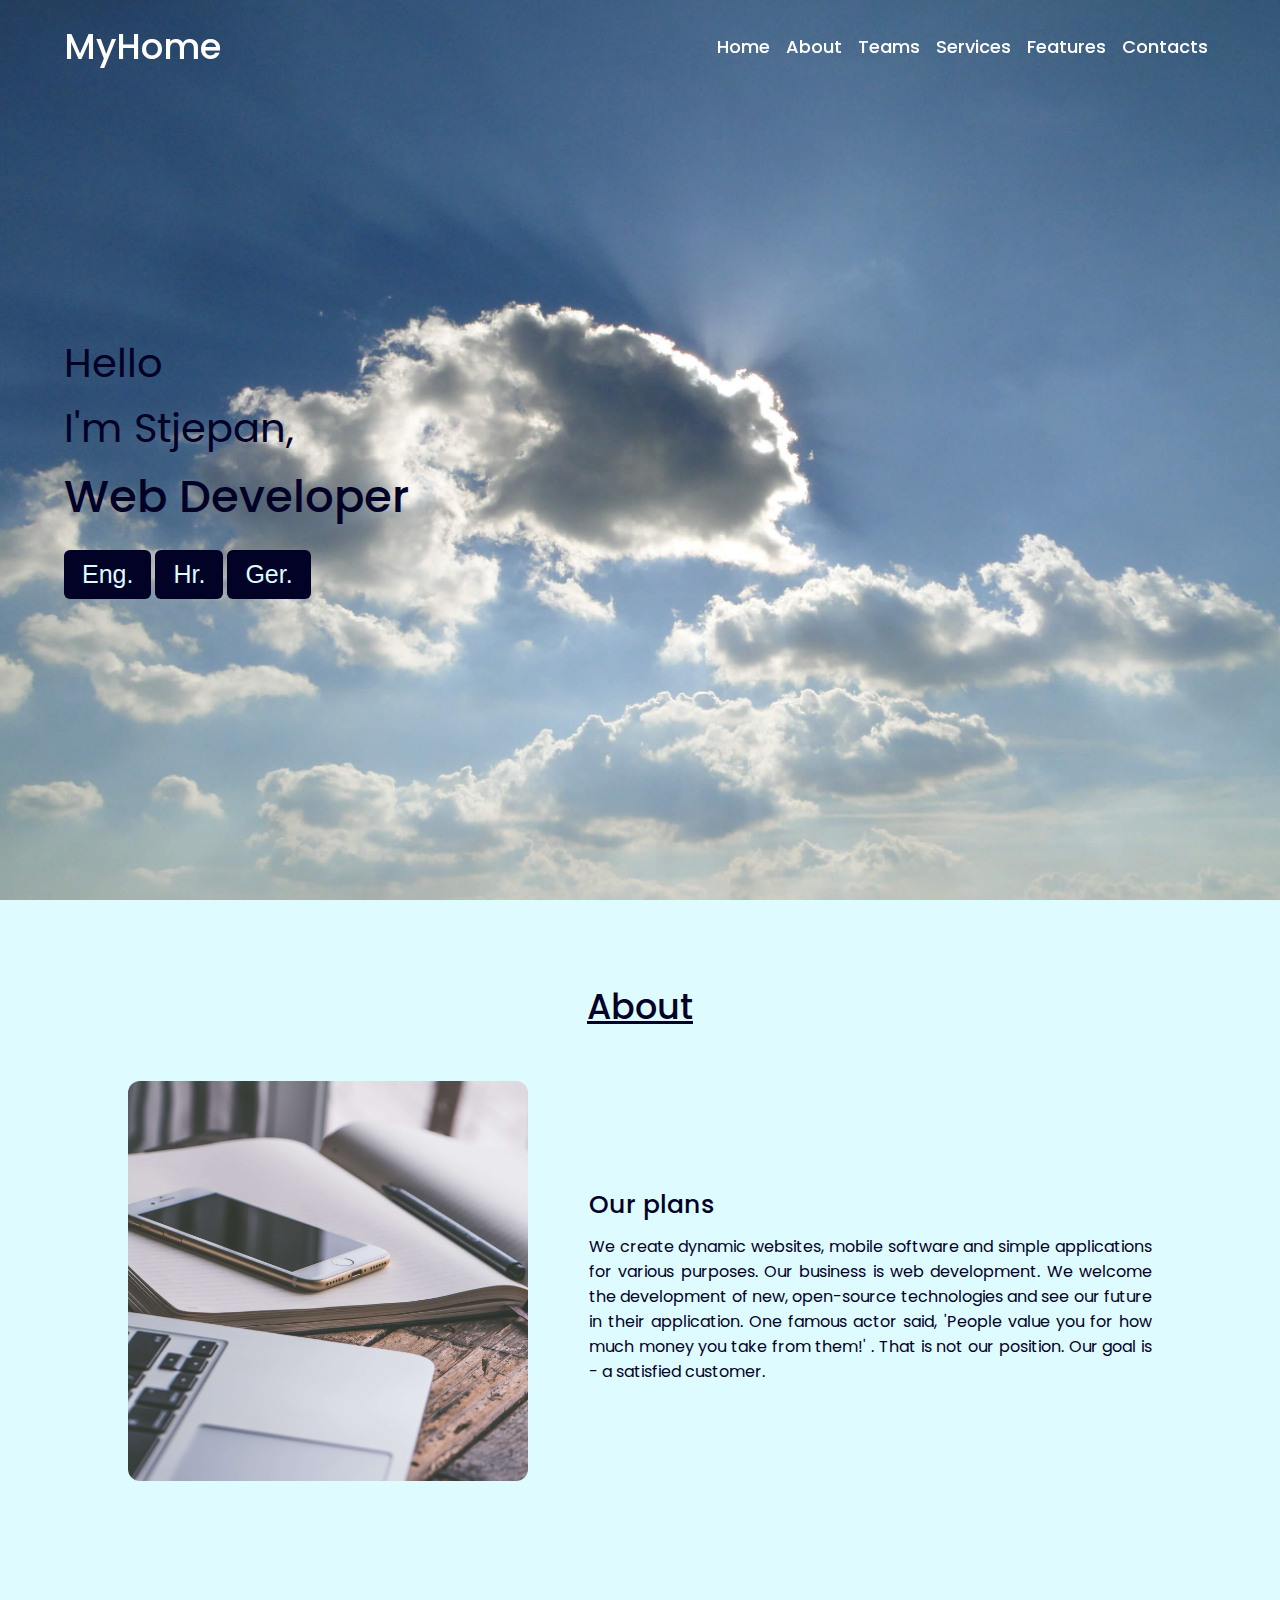
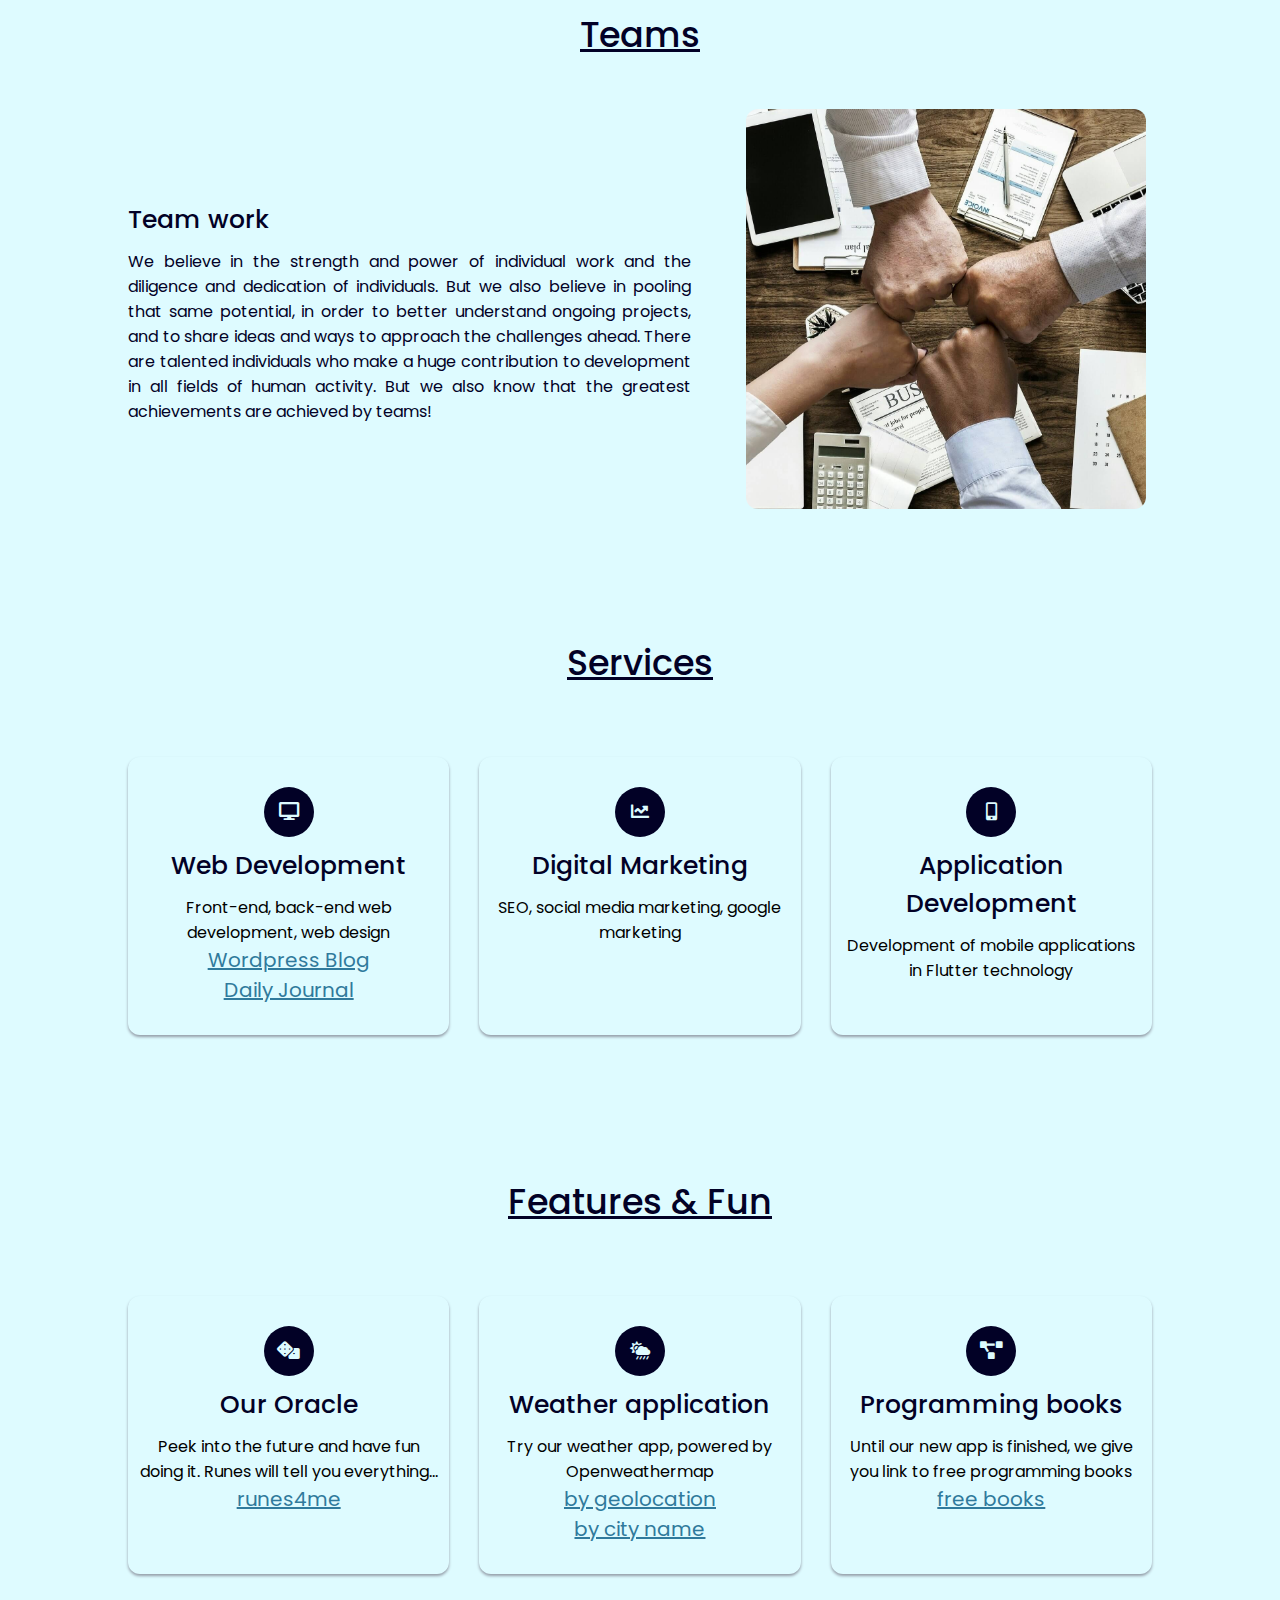
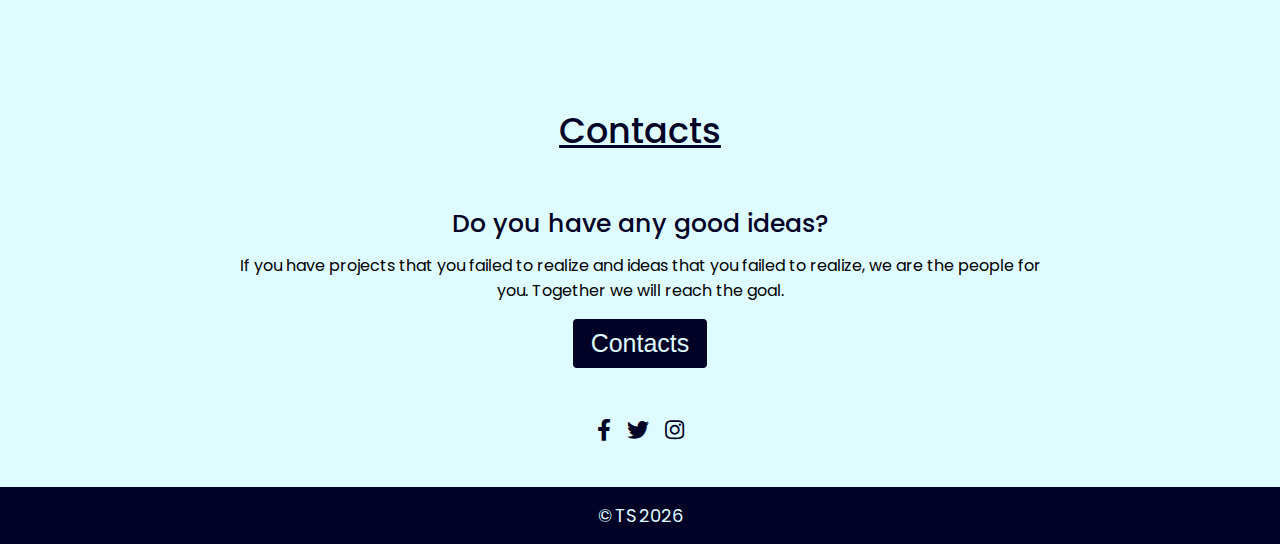
<file: index.html>
<!DOCTYPE html>
<html lang="en" dir="ltr">
  <head>
    <meta charset="UTF-8">
    <title>Portfolio</title>
    <link rel="stylesheet" href="css/styles.css">
    <meta name="viewport" content="width=device-width, initial-scale=1.0">
    <link href="https://fonts.googleapis.com/css2?family=Poppins:wght@400;500;600;700&display=swap" rel="stylesheet">
    <link rel="stylesheet" href="https://cdnjs.cloudflare.com/ajax/libs/font-awesome/5.15.2/css/all.min.css"/>

  </head>
<body>
  <nav>
    <div class="navbar">
      <div class="logo"><a href="#">MyHome</a></div>
      <ul class="menu">
        <li><a href="#home">Home</a></li>
        <li><a href="#about">About</a></li>
        <li><a href="#about2">Teams</a></li>
        <li><a href="#services">Services</a></li>
        <li><a href="#services2">Features</a></li>
        <li><a href="#contact">Contacts</a></li>
        <div class="cancel-btn">
          <i class="fas fa-times"></i>
        </div>
      </ul>

    </div>
    <div class="menu-btn">
      <i class="fas fa-bars"></i>
    </div>
  </nav>


  <section class="home" id="home">
      <div class="home-content">
      <div class="text">

        <div class="text-title">Hello </div>
        <div class="text-title">I'm Stjepan, </div>
        <div class="text-title"><span class="text-title-span">Web Developer</span></div>
    </div>
    <div class="button">
      <button onclick="history.go(0);">Eng.</button>
      <button onclick="window.location.href='hr.html'">Hr.</button>
      <button onclick="window.location.href='ger.html'">Ger.</button>
    </div>
  </section>


  <section class="about" id="about">
    <div class="content">
      <div class="title"><span>About</span></div>
      <div class="about-details">
        <div class="left">
          <img src="images/biro.jpg" alt="Portfolio">
        </div>
        <div class="right">
          <div class="topic">Our plans</div>
          <p>We create dynamic websites, mobile software and simple applications for various purposes. Our business is web development. We welcome the development of new, open-source technologies and see our future in their application. One famous actor said, 'People value you for how much money you take from them!' .
             That is not our position. Our goal is - a satisfied customer.</p>

        </div>
      </div>
    </div>
  </section>


  <section class="about" "about2" id="about2">
    <div class="content">
      <div class="title"><span>Teams</span></div>
      <div class="about-details">
        <div class="right" "right2">
          <div class="topic">Team work</div>
          <p>We believe in the strength and power of individual work and the diligence and dedication of individuals. But we also believe in pooling that same potential, in order to better understand ongoing projects, and to share ideas and ways to approach the challenges ahead.
            There are talented individuals who make a huge contribution to development in all fields of human activity. But we also know that the greatest achievements are achieved by teams!</p>

        </div>
        <div class="left" "left-2">
          <img class="img2" src="images/timovi.jpg" alt="Portfolio">
        </div>

      </div>
    </div>
  </section>


  <section class="services" id="services">
    <div class="content">
      <div class="title"><span>Services</span></div>
      <div class="boxes">
        <div class="box">
          <div class="icon">
            <i class="fas fa-desktop"></i>
          </div>
          <div class="topic">Web Development</div>
          <p>Front-end, back-end web development, web design</p>
          <a href="https://viribusunitis.cf">Wordpress Blog</a></br>
          <a href="https://glacial-dusk-68466.herokuapp.com/">Daily Journal</a>
        </div>

        <div class="box">
          <div class="icon">
            <i class="fas fa-chart-line"></i>
          </div>
          <div class="topic">Digital Marketing</div>
          <p>SEO, social media marketing, google marketing</p>
        </div>

        <div class="box">
          <div class="icon">
            <i class="fas fa-mobile-alt"></i>
          </div>
          <div class="topic">Application Development</div>
          <p>Development of mobile applications in Flutter technology</p>
        </div>
      </div>
    </div>
  </section>


  <section class="services" id="services2">
    <div class="content">
      <div class="title"><span>Features & Fun</span></div>
      <div class="boxes">
        <div class="box">
          <div class="icon">
            <i class="fas fa-dice"></i>
          </div>
          <div class="topic">Our Oracle</div>
          <p>Peek into the future and have fun doing it. Runes will tell you everything...</p>
          <a href="https://stivitu.github.io/runes4me/">runes4me</a>
        </div>
        <div class="box">
          <div class="icon">
            <i class="fas fa-cloud-sun-rain"></i>
          </div>
          <div class="topic">Weather application</div>
          <p>Try our weather app, powered by Openweathermap</p>
          <a href="https://desolate-crag-30854.herokuapp.com/">by geolocation</a></br>
             
          <a href="https://fast-ocean-20445.herokuapp.com/">by city name</a>
        </div>
        <div class="box">
          <div class="icon">
            <i class="fas fa-project-diagram"></i>
          </div>
          <div class="topic">Programming books</div>
          <p>Until our new app is finished, we give you link to free programming books</p>
          <a href="https://www.theinsaneapp.com/2021/01/free-programming-books.html">free books</a>
        </div>

      </div>
    </div>
  </section>

  <section class="contact" id="contact">
    <div class="content">
      <div class="title"><span>Contacts</span></div>
      <div class="text">
        <div class="topic">Do you have any good ideas?</div>
        <p>If you have projects that you failed to realize and ideas that you failed to realize, we are the people for you. Together we will reach the goal.</p>
        <div class="button">
          <form action="contact.html">
         <button type="submit">Contacts</button>
      </form>
        </div>
      </div>
    </div>
  </section>
  <div class="media-icons">
    <a href="https://facebook.com"><i class="fab fa-facebook-f"></i></a>
    <a href="https://twitter.com"><i class="fab fa-twitter"></i></a>
    <a href="https://instagram.com"><i class="fab fa-instagram"></i></a>
  </div>

  <footer>
    <div class="text">
      <p>©</p><p class="f">TS</p><p><script type="text/javascript">
  var today = new Date()
  var year = today.getFullYear()
  document.write(year)
</script></p>

    </div>
  </footer>



  <script src="java.js"></script>
</body>
</html>
</file>
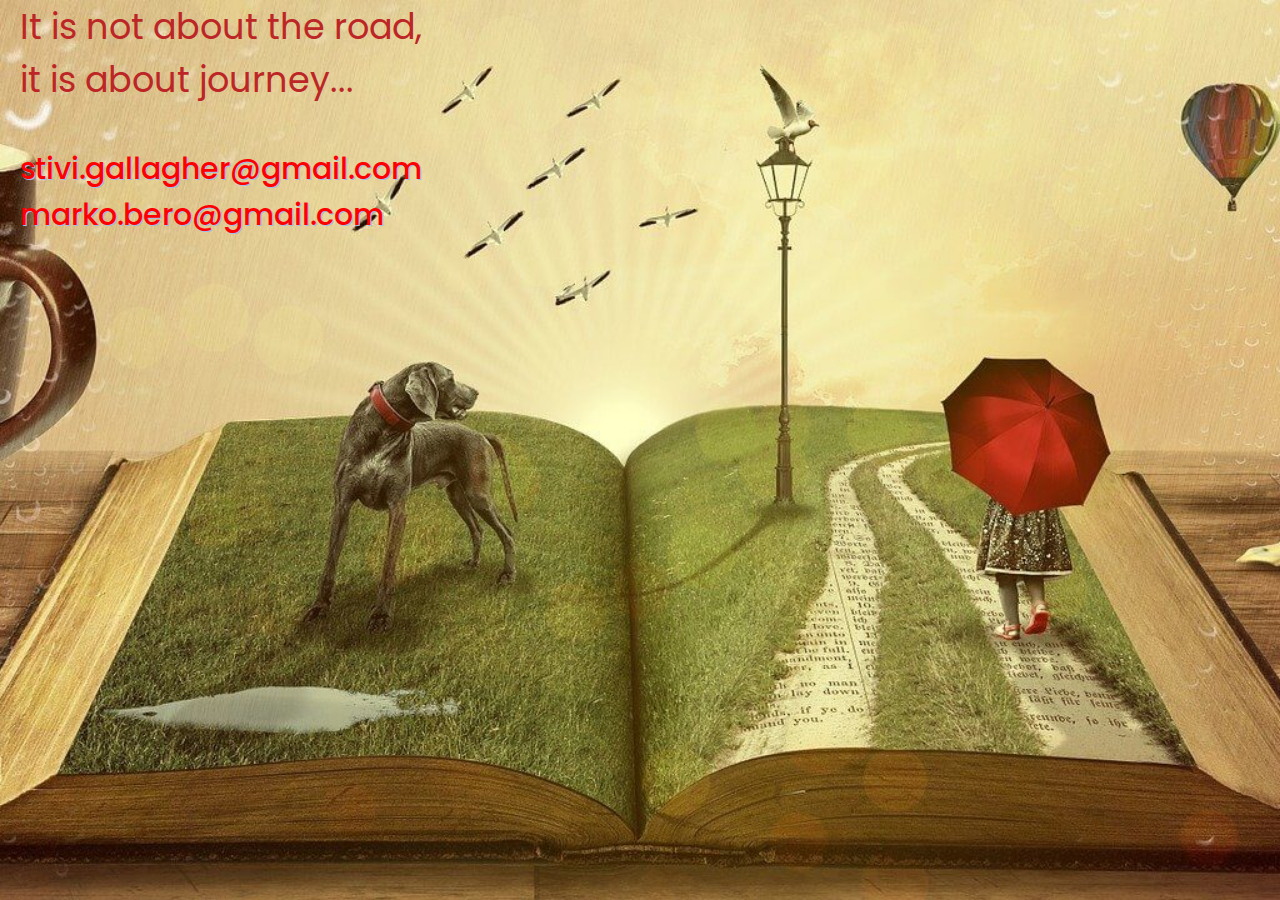
<file: contact.html>
<!DOCTYPE html>
<html lang="en" dir="ltr">
  <head>
    <meta charset="utf-8">
    <title>Contact</title>
    <meta name="viewport" content="width=device-width, initial-scale=1.0">
    <link href="https://fonts.googleapis.com/css2?family=Poppins:wght@400;500;600;700&display=swap" rel="stylesheet">
  </head>
    <style>
    *{
      margin: 0;
      padding: 0;
            }
     body {
    background-image: url("images/put.jpg");
    background-position:center center;
    background-attachment:fixed;
    background-repeat: no-repeat; background-size: cover;
    font-family: 'Poppins', sans-serif;

    text-align:left;

    }
     h1{margin-left: 20px;
       margin-bottom: 40px;
        font-weight: 400;
        font-size: 35px;
        color: #bd2626;
      }
      h2{margin-left: 20px;
         font-weight: 500;
         font-size: 30px;
         color: red;
         text-shadow: 1px 1px #9dbfed;

       }
      @media (max-width: 750px){
        {text-align:center;}}
      @media (max-width: 1000px){
        {text-align:center;}}
    </style>
        </head>
  <body>
    <h1>It is not about the road,<br/> it is about journey...</h1>
    <h2>stivi.gallagher@gmail.com</h2>
    <h2>marko.bero@gmail.com</h2>


  </body>
</html>
</file>
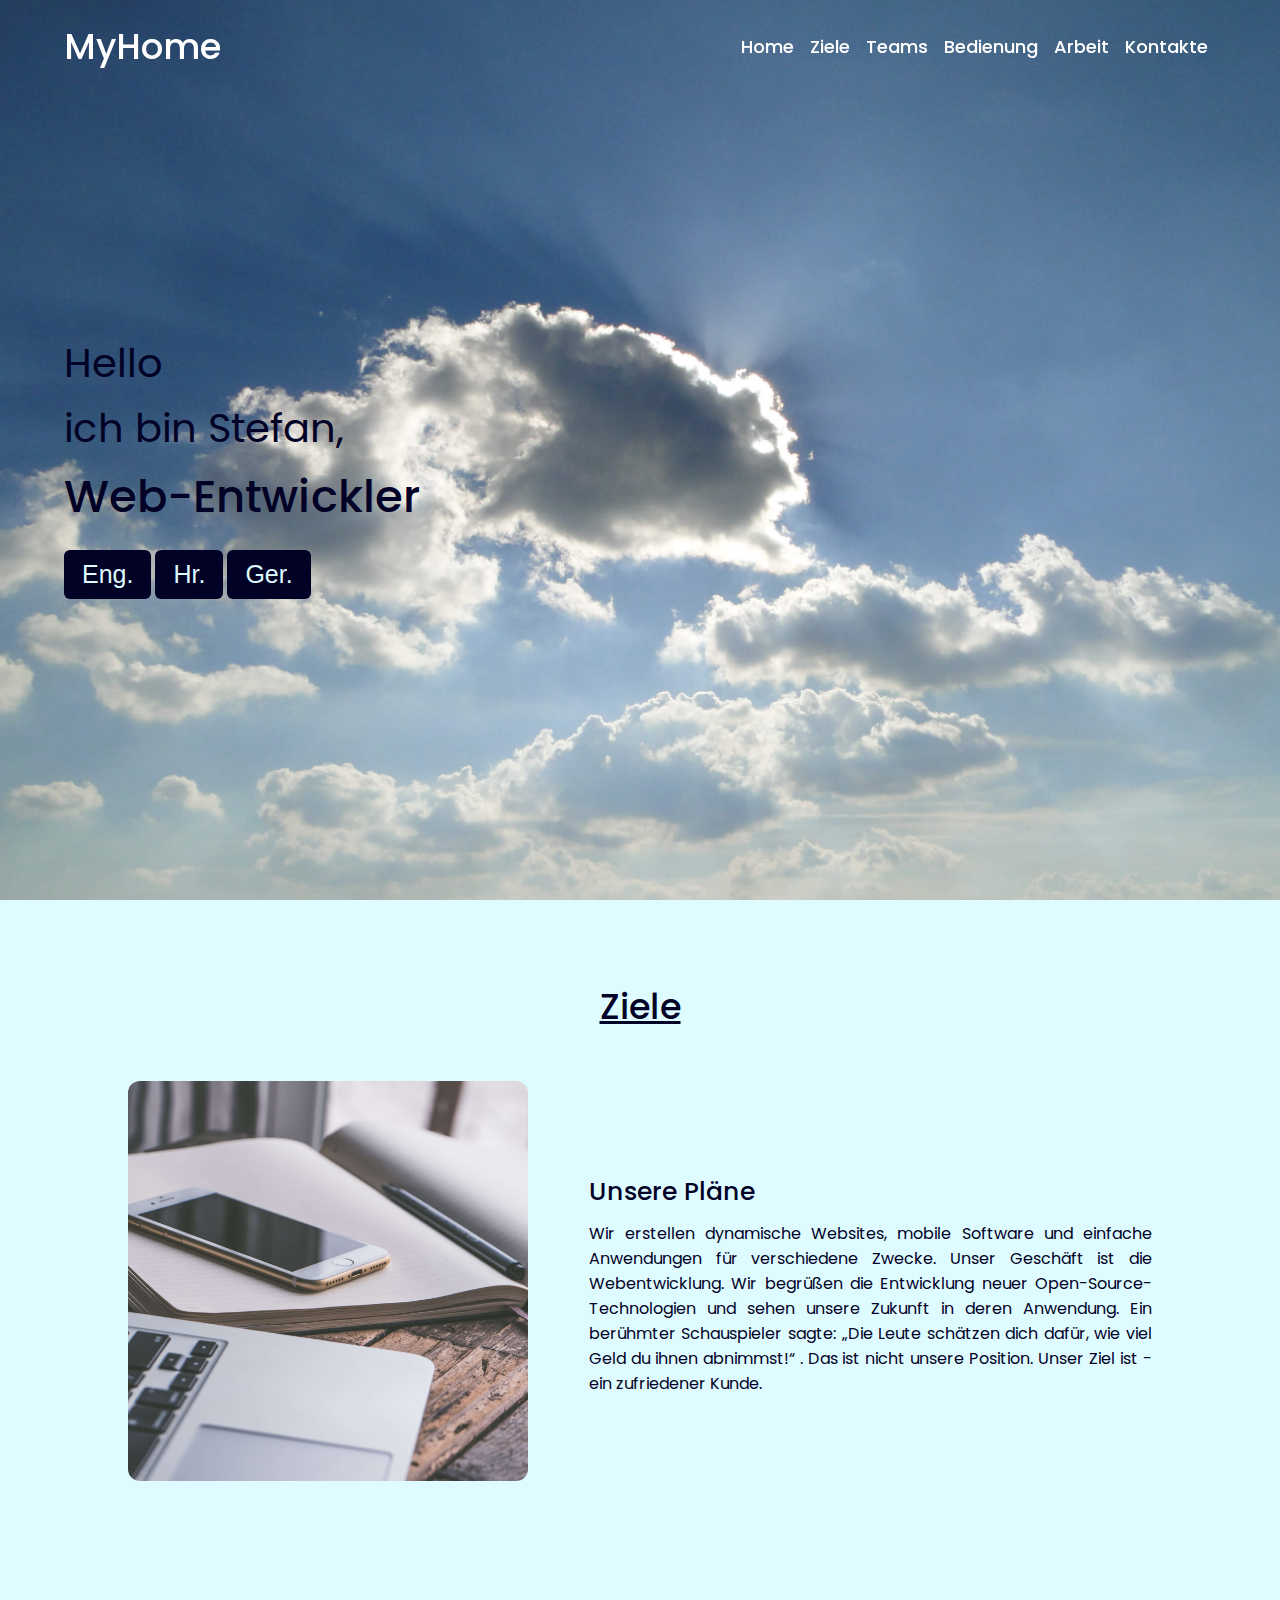
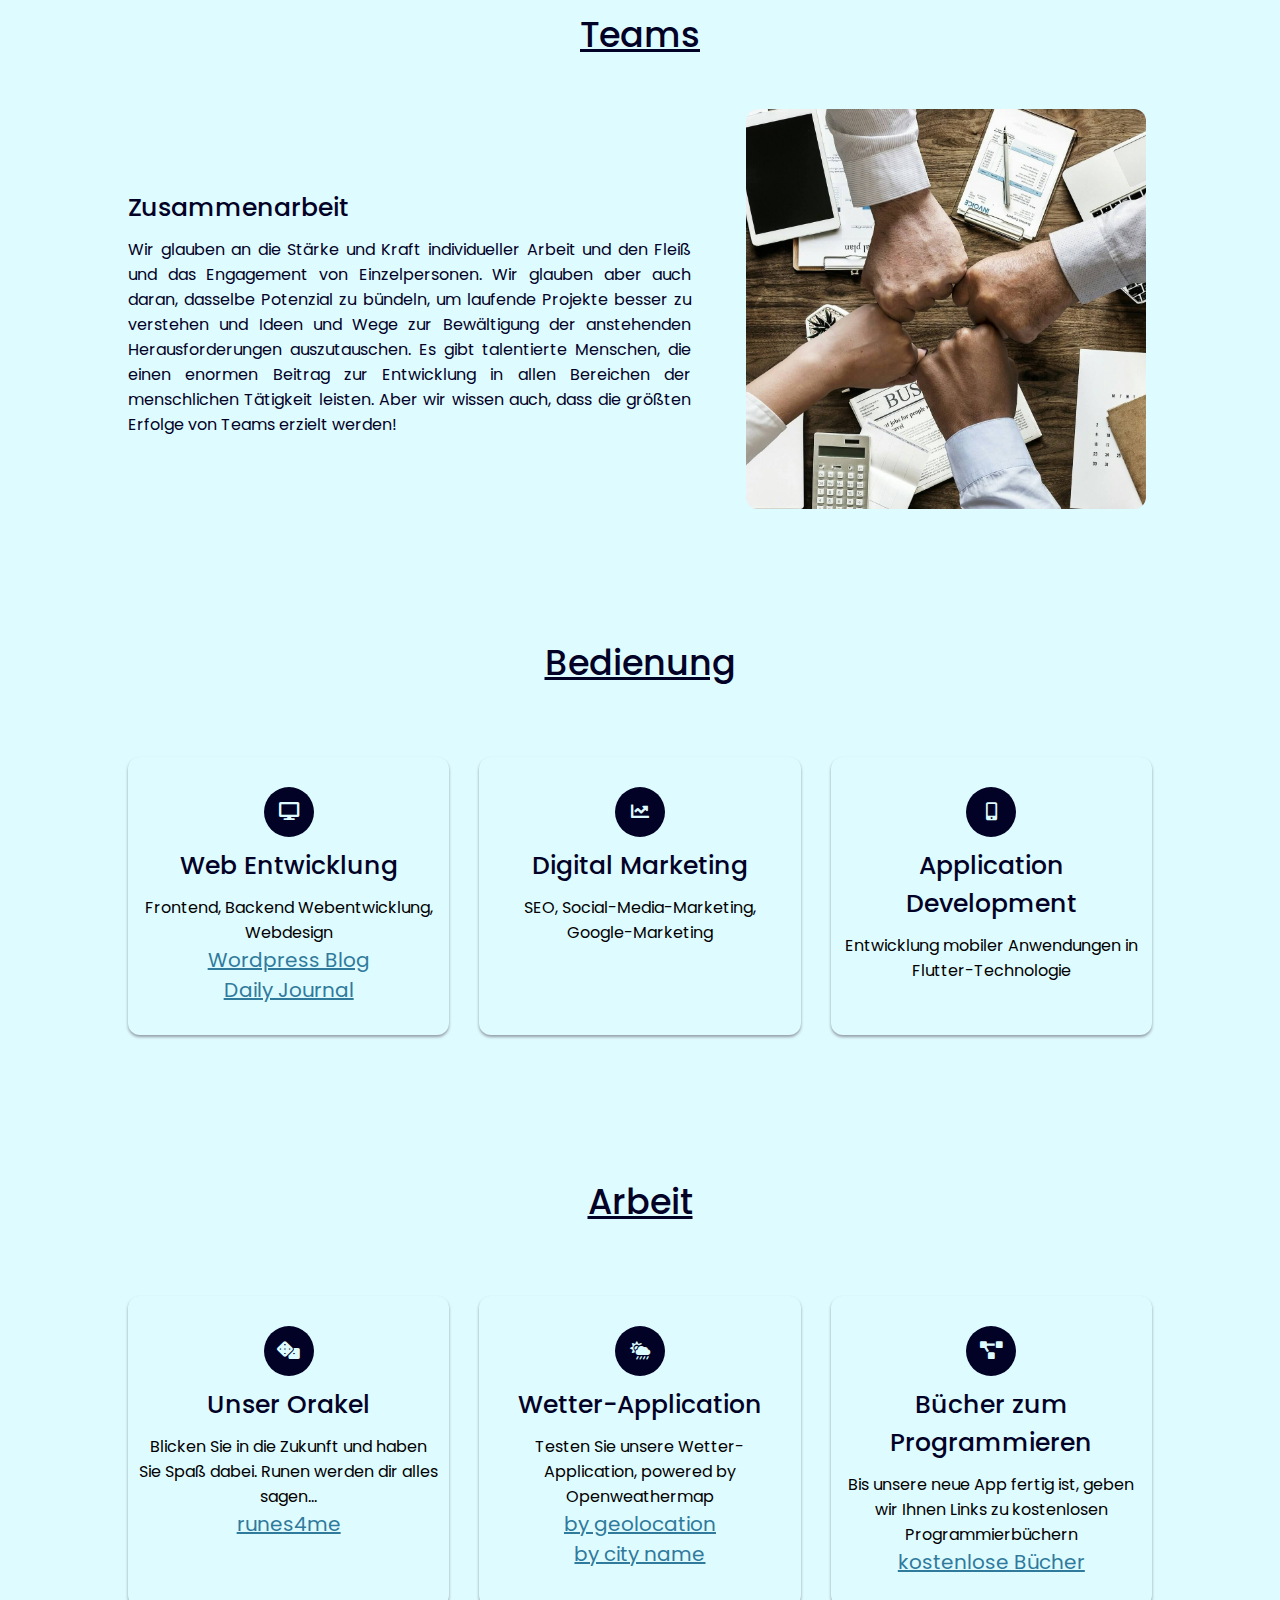
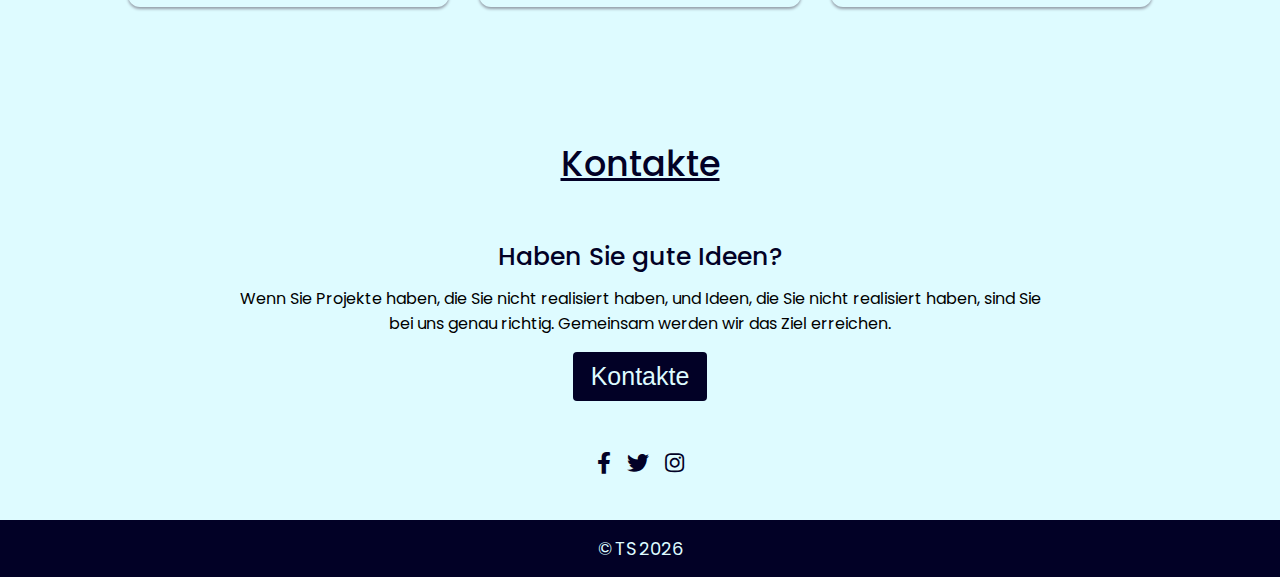
<file: ger.html>
<!DOCTYPE html>
<html lang="en" dir="ltr">
  <head>
    <meta charset="UTF-8">
    <title>Portfolio</title>
    <link rel="stylesheet" href="css/styles.css">
    <meta name="viewport" content="width=device-width, initial-scale=1.0">
    <link href="https://fonts.googleapis.com/css2?family=Poppins:wght@400;500;600;700&display=swap" rel="stylesheet">
    <link rel="stylesheet" href="https://cdnjs.cloudflare.com/ajax/libs/font-awesome/5.15.2/css/all.min.css"/>

        </head>
<body>
  <nav>
    <div class="navbar">
      <div class="logo"><a href="#">MyHome</a></div>
      <ul class="menu">
        <li><a href="#home">Home</a></li>
        <li><a href="#about">Ziele</a></li>
        <li><a href="#about2">Teams</a></li>
        <li><a href="#services">Bedienung</a></li>
        <li><a href="#services2">Arbeit</a></li>
        <li><a href="#contact">Kontakte</a></li>
        <div class="cancel-btn">
          <i class="fas fa-times"></i>
        </div>
      </ul>

    </div>
    <div class="menu-btn">
      <i class="fas fa-bars"></i>
    </div>
  </nav>


  <section class="home" id="home">
    <div class="home-content">
      <div class="text">

        <div class="text-title">Hello </div>
        <div class="text-title">ich bin Stefan, </div>
        <div class="text-title"><span class="text-title-span">Web-Entwickler</span></div>
    </div>
    <div class="button">
      <button onclick="window.location.href='index.html'">Eng.</button>
      <button onclick="window.location.href='hr.html'">Hr.</button>
      <button onclick="history.go();">Ger.</button>
    </div>
  </section>


  <section class="about" id="about">
    <div class="content">
      <div class="title"><span>Ziele</span></div>
      <div class="about-details">
        <div class="left">
          <img src="images/biro.jpg" alt="Portfolio">
        </div>
        <div class="right">
          <div class="topic">Unsere Pläne</div>
        <p>Wir erstellen dynamische Websites, mobile Software und einfache Anwendungen für verschiedene Zwecke. Unser Geschäft ist die Webentwicklung. Wir begrüßen die Entwicklung neuer Open-Source-Technologien und sehen unsere Zukunft in deren Anwendung.
        Ein berühmter Schauspieler sagte: „Die Leute schätzen dich dafür, wie viel Geld du ihnen abnimmst!“ . Das ist nicht unsere Position. Unser Ziel ist - ein zufriedener Kunde.</p>
        </div>
      </div>
    </div>
  </section>


  <section class="about" "about2" id="about2">
    <div class="content">
      <div class="title"><span>Teams</span></div>
      <div class="about-details">
        <div class="right" "right2">
          <div class="topic">Zusammenarbeit</div>
          <p>Wir glauben an die Stärke und Kraft individueller Arbeit und den Fleiß und das Engagement von Einzelpersonen. Wir glauben aber auch daran, dasselbe Potenzial zu bündeln, um laufende Projekte besser zu verstehen und Ideen und Wege zur Bewältigung der anstehenden Herausforderungen auszutauschen.
            Es gibt talentierte Menschen, die einen enormen Beitrag zur Entwicklung in allen Bereichen der menschlichen Tätigkeit leisten. Aber wir wissen auch, dass die größten Erfolge von Teams erzielt werden!</p>
        </div>
        <div class="left" "left-2">
          <img class="img2" src="images/timovi.jpg" alt="Portfolio">
        </div>

      </div>
    </div>
  </section>


  <section class="services" id="services">
    <div class="content">
      <div class="title"><span>Bedienung</span></div>
      <div class="boxes">
        <div class="box">
          <div class="icon">
            <i class="fas fa-desktop"></i>
          </div>
          <div class="topic">Web Entwicklung</div>
          <p>Frontend, Backend Webentwicklung, Webdesign</p>
          <a href="https://viribusunitis.cf">Wordpress Blog</a></br>
          <a href="https://glacial-dusk-68466.herokuapp.com/">Daily Journal</a>  
          
        </div>

        <div class="box">
          <div class="icon">
            <i class="fas fa-chart-line"></i>
          </div>
          <div class="topic">Digital Marketing</div>
          <p>SEO, Social-Media-Marketing, Google-Marketing</p>
        </div>

        <div class="box">
          <div class="icon">
            <i class="fas fa-mobile-alt"></i>
          </div>
          <div class="topic">Application Development</div>
          <p>Entwicklung mobiler Anwendungen in Flutter-Technologie</p>
        </div>
      </div>
    </div>
  </section>


  <section class="services" id="services2">
    <div class="content">
      <div class="title"><span>Arbeit</span></div>
      <div class="boxes">
        <div class="box">
          <div class="icon">
            <i class="fas fa-dice"></i>
          </div>
          <div class="topic">Unser Orakel</div>
          <p>Blicken Sie in die Zukunft und haben Sie Spaß dabei. Runen werden dir alles sagen...</p>
          <a href="https://stivitu.github.io/runes4me/">runes4me</a>
        </div>
        <div class="box">
          <div class="icon">
            <i class="fas fa-cloud-sun-rain"></i>
          </div>
          <div class="topic">Wetter-Application</div>
          <p>Testen Sie unsere Wetter-Application, powered by Openweathermap</p>
          <a href="https://desolate-crag-30854.herokuapp.com/">by geolocation</a></br>
             
              <a href="https://fast-ocean-20445.herokuapp.com/">by city name</a>
        </div>
        <div class="box">
          <div class="icon">
            <i class="fas fa-project-diagram"></i>
          </div>
          <div class="topic">Bücher zum Programmieren</div>
          <p>Bis unsere neue App fertig ist, geben wir Ihnen Links zu kostenlosen Programmierbüchern</p>
          <a href="https://www.theinsaneapp.com/2021/01/free-programming-books.html">kostenlose Bücher</a>
        </div>

      </div>
    </div>
  </section>

  <section class="contact" id="contact">
    <div class="content">
      <div class="title"><span>Kontakte</span></div>
      <div class="text">
        <div class="topic">Haben Sie gute Ideen?</div>
        <p>Wenn Sie Projekte haben, die Sie nicht realisiert haben, und Ideen, die Sie nicht realisiert haben, sind Sie bei uns genau richtig. Gemeinsam werden wir das Ziel erreichen.</p>
        <div class="button">
          <form action="contact.html">
         <button type="submit">Kontakte</button>
      </form>
        </div>
      </div>
    </div>
  </section>
  <div class="media-icons">
    <a href="https://facebook.com"><i class="fab fa-facebook-f"></i></a>
    <a href="https://twitter.com"><i class="fab fa-twitter"></i></a>
    <a href="https://instagram.com"><i class="fab fa-instagram"></i></a>
  </div>

  <footer>
    <div class="text">
      <p>©</p><p class="f">TS</p><p><script type="text/javascript">
  var today = new Date()
  var year = today.getFullYear()
  document.write(year)
</script></p>

    </div>
  </footer>

  <script src="java.js"></script>
</body>
</html>
</file>
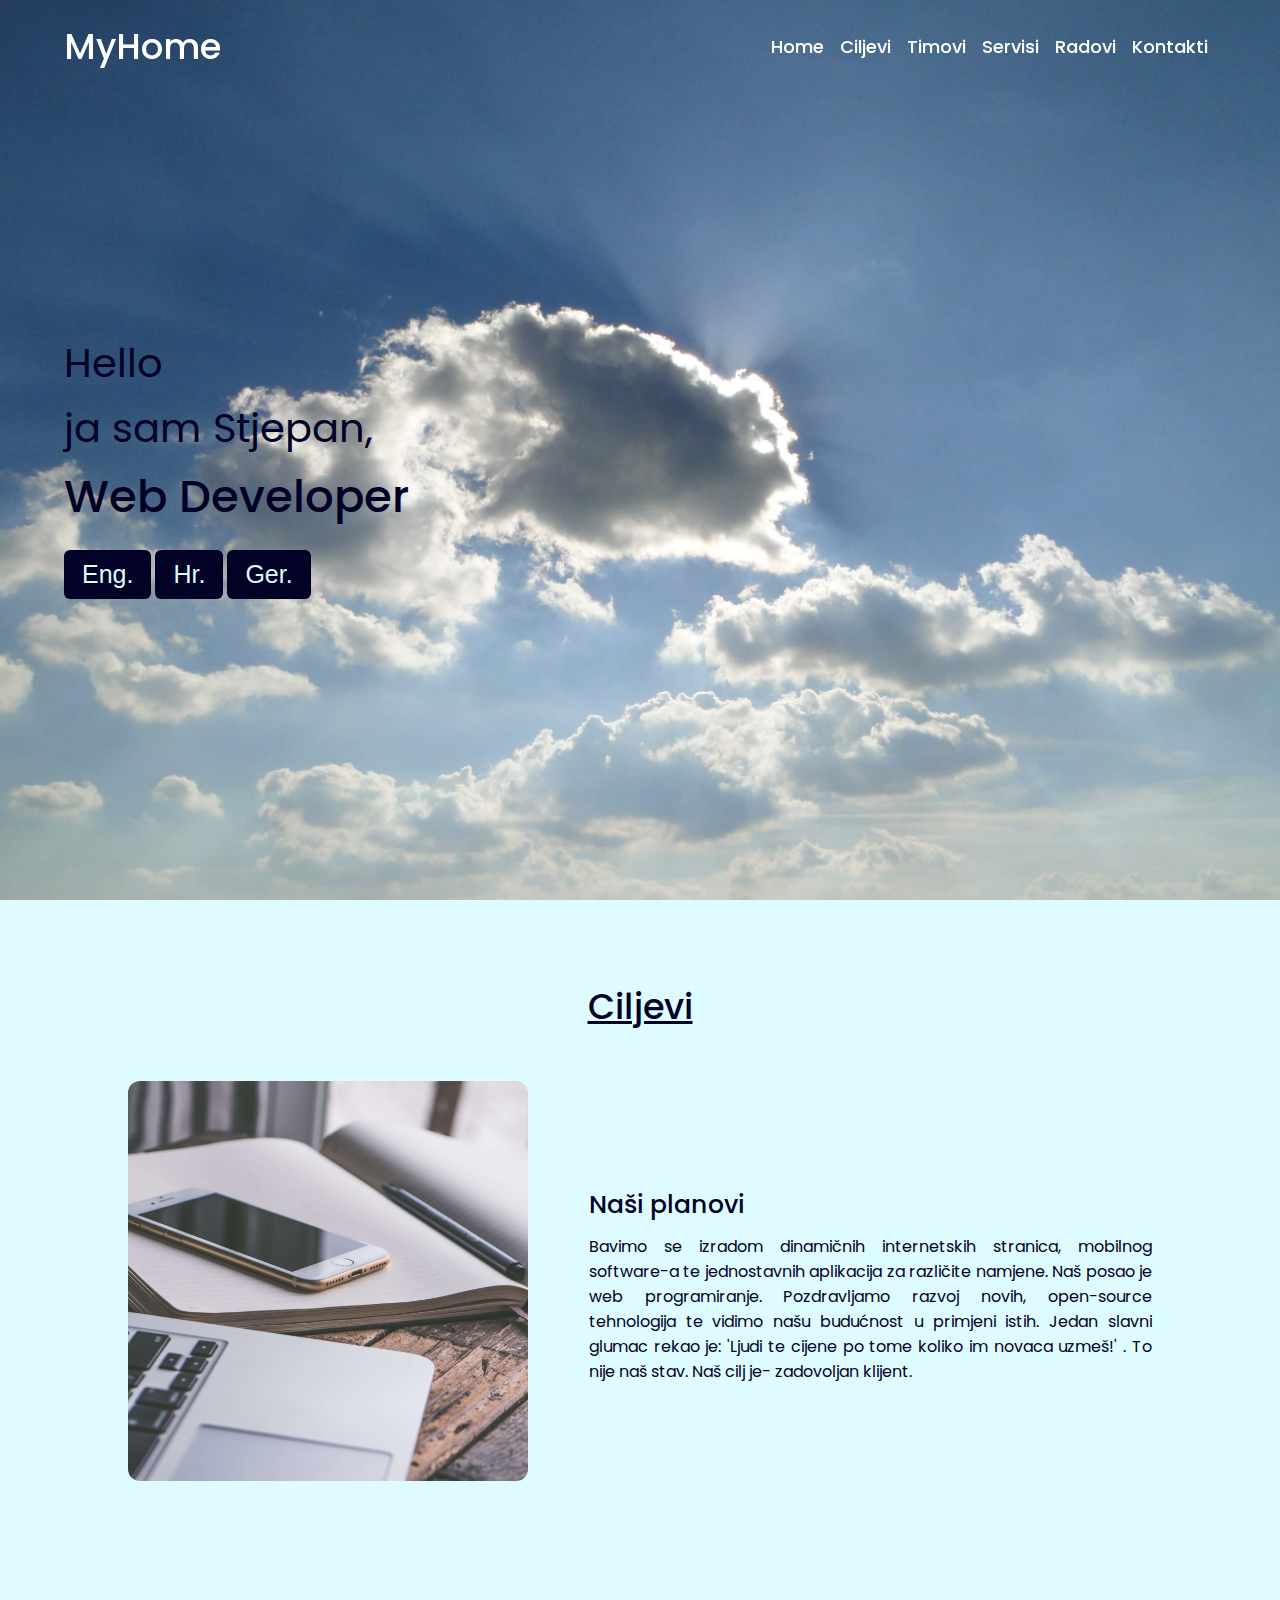
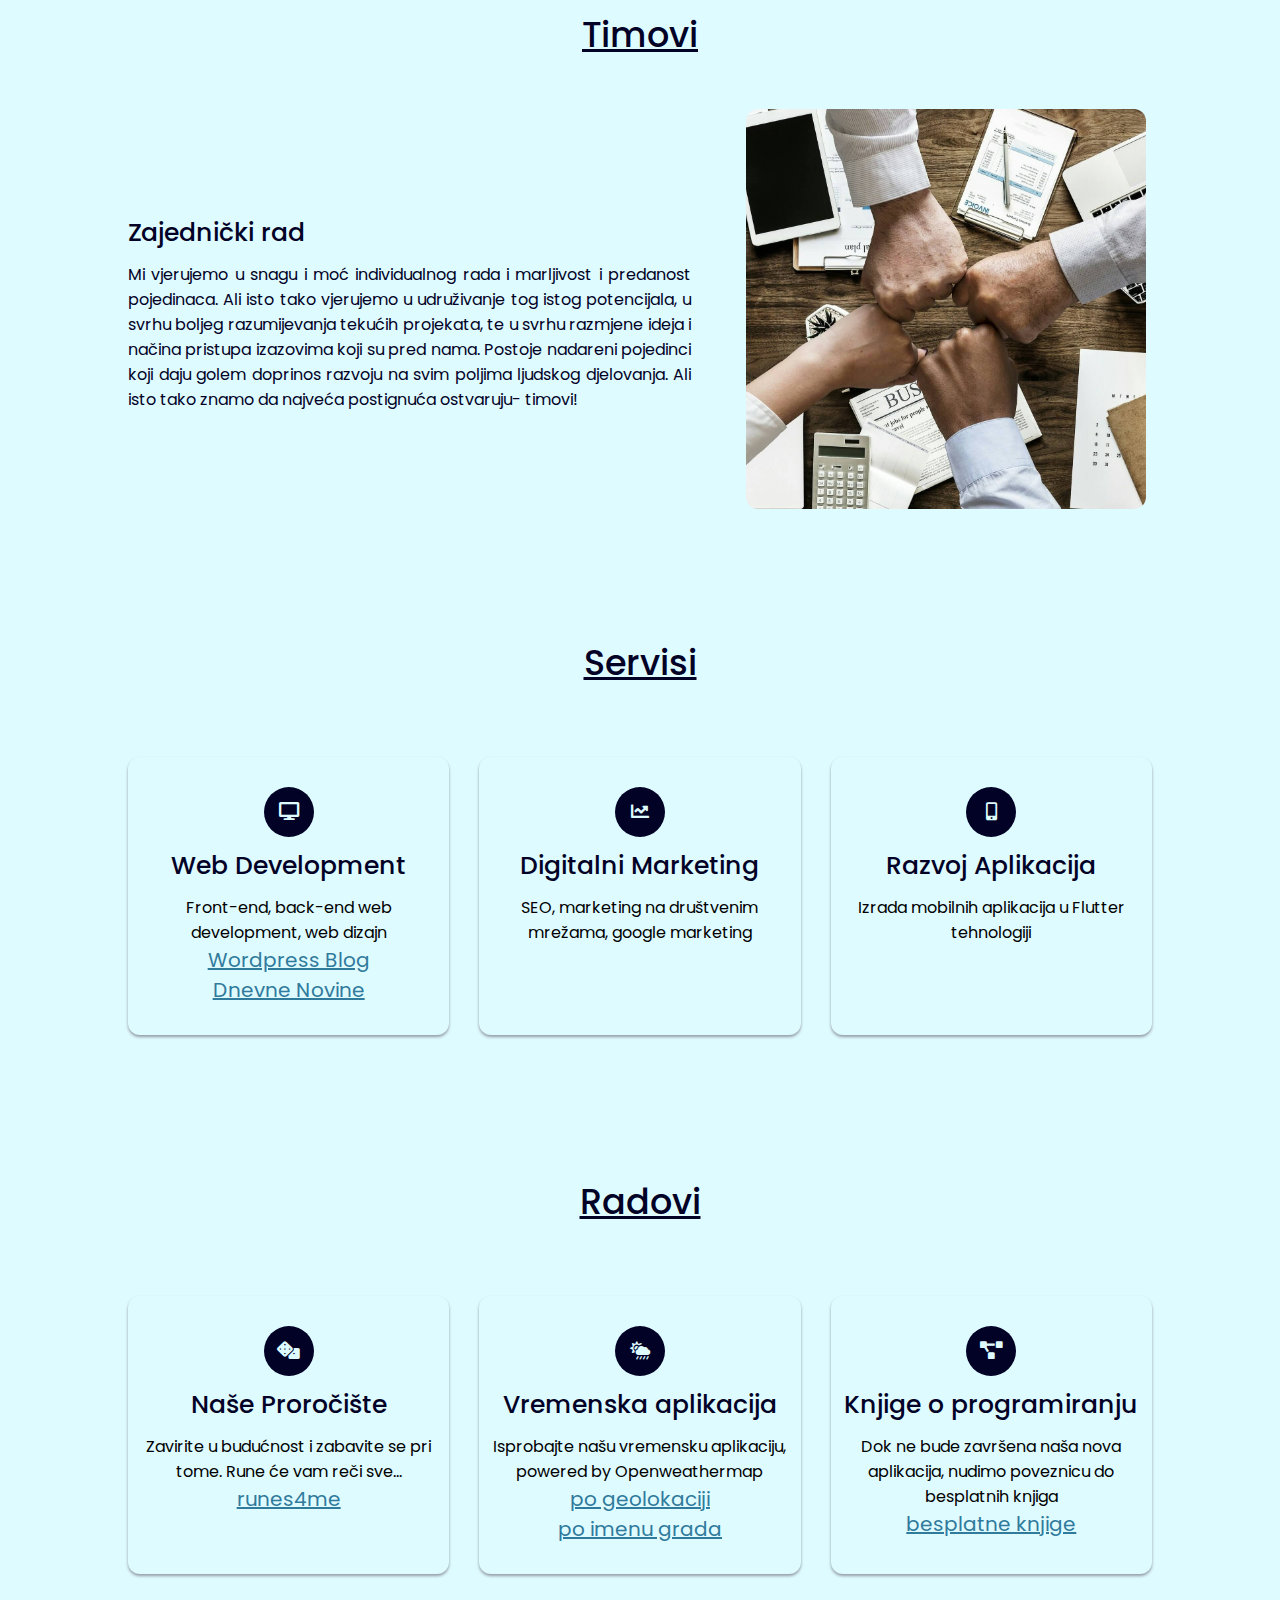
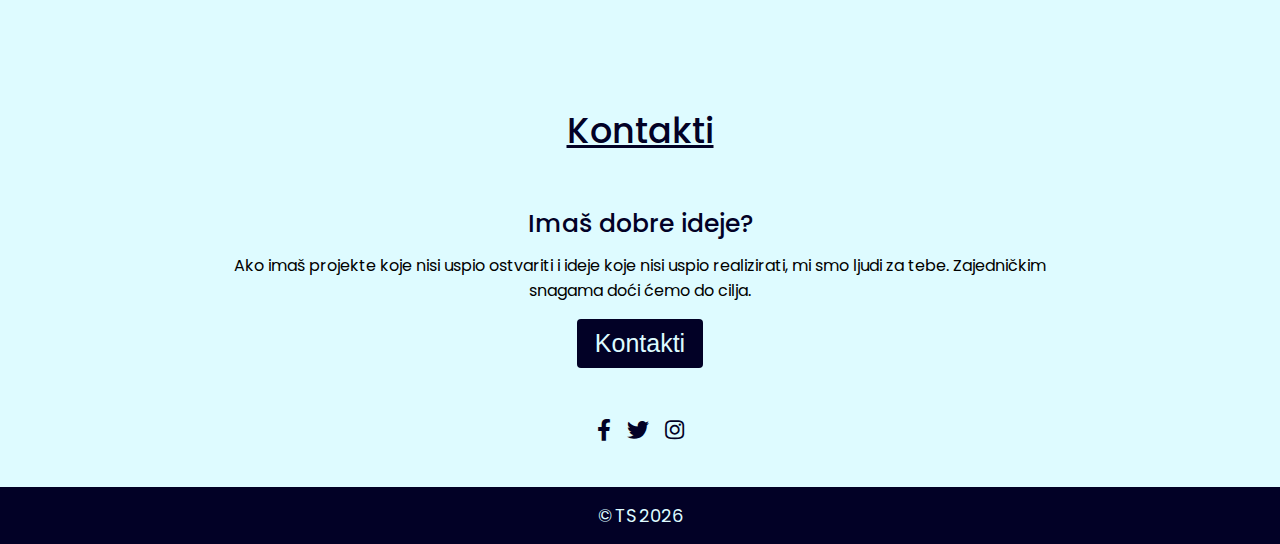
<file: hr.html>
<!DOCTYPE html>
<html lang="en" dir="ltr">
  <head>
    <meta charset="UTF-8">
    <title>Portfolio</title>
    <link rel="stylesheet" href="css/styles.css">
    <meta name="viewport" content="width=device-width, initial-scale=1.0">
    <link href="https://fonts.googleapis.com/css2?family=Poppins:wght@400;500;600;700&display=swap" rel="stylesheet">
    <link rel="stylesheet" href="https://cdnjs.cloudflare.com/ajax/libs/font-awesome/5.15.2/css/all.min.css"/>

   </head>
<body>
  <nav>
    <div class="navbar">
      <div class="logo"><a href="#">MyHome</a></div>
      <ul class="menu">
        <li><a href="#home">Home</a></li>
        <li><a href="#about">Ciljevi</a></li>
        <li><a href="#about2">Timovi</a></li>
        <li><a href="#services">Servisi</a></li>
        <li><a href="#services2">Radovi</a></li>
        <li><a href="#contact">Kontakti</a></li>
        <div class="cancel-btn">
          <i class="fas fa-times"></i>
        </div>
      </ul>

    </div>
    <div class="menu-btn">
      <i class="fas fa-bars"></i>
    </div>
  </nav>


  <section class="home" id="home">
    <div class="home-content">
      <div class="text">

        <div class="text-title">Hello</div>
        <div class="text-title">ja sam Stjepan, </div>
        <div class="text-title"><span class="text-title-span">Web Developer</span></div>
    </div>
    <div class="button">
      <button onclick="window.location.href='index.html'">Eng.</button>
      <button onclick="history.go();">Hr.</button>
      <button onclick="window.location.href='ger.html'">Ger.</button>
    </div>
  </section>


  <section class="about" id="about">
    <div class="content">
      <div class="title"><span>Ciljevi</span></div>
      <div class="about-details">
        <div class="left">
          <img src="images/biro.jpg" alt="Portfolio">
        </div>
        <div class="right">
          <div class="topic">Naši planovi</div>
            <p>
            Bavimo se izradom dinamičnih internetskih stranica,
             mobilnog software-a te jednostavnih aplikacija za
              različite namjene. Naš posao je web programiranje.
               Pozdravljamo razvoj novih, open-source tehnologija te
           vidimo našu budućnost u primjeni istih. Jedan slavni glumac
            rekao je: 'Ljudi te cijene po tome koliko im novaca uzmeš!' .
          To nije naš stav. Naš cilj je- zadovoljan klijent.
          </p>
        </div>
      </div>
    </div>
  </section>


  <section class="about" "about2" id="about2">
    <div class="content">
      <div class="title"><span>Timovi</span></div>
      <div class="about-details">
        <div class="right" "right2">
          <div class="topic">Zajednički rad</div>
          <p>Mi vjerujemo u snagu i moć individualnog rada i marljivost i predanost
             pojedinaca. Ali isto tako vjerujemo u udruživanje tog istog potencijala,
             u svrhu boljeg razumijevanja tekućih projekata, te u svrhu razmjene ideja
             i načina pristupa izazovima koji su pred nama. Postoje nadareni pojedinci
             koji daju golem doprinos razvoju na svim poljima ljudskog djelovanja. Ali
             isto tako znamo da najveća postignuća ostvaruju- timovi!</p>

        </div>
        <div class="left" "left-2">
          <img class="img2" src="images/timovi.jpg" alt="Portfolio">
        </div>

      </div>
    </div>
  </section>


  <section class="services" id="services">
    <div class="content">
      <div class="title"><span>Servisi</span></div>
      <div class="boxes">
        <div class="box">
          <div class="icon">
            <i class="fas fa-desktop"></i>
          </div>
          <div class="topic">Web Development</div>
          <p>Front-end, back-end web development, web dizajn </p>
          <a href="https://viribusunitis.cf">Wordpress Blog</a></br>
          <a href="https://glacial-dusk-68466.herokuapp.com/">Dnevne Novine</a>
        </div>

        <div class="box">
          <div class="icon">
            <i class="fas fa-chart-line"></i>
          </div>
          <div class="topic">Digitalni Marketing</div>
          <p>SEO, marketing na društvenim mrežama, google marketing</p>
        </div>

        <div class="box">
          <div class="icon">
            <i class="fas fa-mobile-alt"></i>
          </div>
          <div class="topic">Razvoj Aplikacija</div>
          <p>Izrada mobilnih aplikacija u Flutter tehnologiji</p>
        </div>
      </div>
    </div>
  </section>


  <section class="services" id="services2">
    <div class="content">
      <div class="title"><span>Radovi</span></div>
      <div class="boxes">
        <div class="box">
          <div class="icon">
            <i class="fas fa-dice"></i>
          </div>
          <div class="topic">Naše Proročište</div>
          <p>Zavirite u budućnost i zabavite se pri tome. Rune će vam reči sve...</p>
          <a href="https://stivitu.github.io/runes4me/">runes4me</a>
        </div>
        <div class="box">
          <div class="icon">
            <i class="fas fa-cloud-sun-rain"></i>
          </div>
          <div class="topic">Vremenska aplikacija</div>
          <p>Isprobajte našu vremensku aplikaciju, powered by Openweathermap</p>
              <a href="https://desolate-crag-30854.herokuapp.com/">po geolokaciji</a></br>
             
              <a href="https://fast-ocean-20445.herokuapp.com/">po imenu grada</a>
        </div>
        <div class="box">
          <div class="icon">
            <i class="fas fa-project-diagram"></i>
          </div>
          <div class="topic">Knjige o programiranju</div>
          <p>Dok ne bude završena naša nova aplikacija, nudimo poveznicu do besplatnih knjiga</p>
          <a href="https://www.theinsaneapp.com/2021/01/free-programming-books.html">besplatne knjige</a>
        </div>

      </div>
    </div>
  </section>

  <section class="contact" id="contact">
    <div class="content">
      <div class="title"><span>Kontakti</span></div>
      <div class="text">
        <div class="topic">Imaš dobre ideje?</div>
        <p>Ako imaš projekte koje nisi uspio ostvariti i ideje koje
           nisi uspio realizirati, mi smo ljudi za tebe.
          Zajedničkim snagama doći ćemo do cilja.</p>
        <div class="button">
          <form action="contact.html">
         <button type="submit">Kontakti</button>
      </form>
        </div>
      </div>
    </div>
  </section>
  <div class="media-icons">
    <a href="https://facebook.com"><i class="fab fa-facebook-f"></i></a>
    <a href="https://twitter.com"><i class="fab fa-twitter"></i></a>
    <a href="https://instagram.com"><i class="fab fa-instagram"></i></a>
  </div>

  <footer>
    <div class="text">
      <p>©</p><p class="f">TS</p><p><script type="text/javascript">
  var today = new Date()
  var year = today.getFullYear()
  document.write(year)
</script></p>

    </div>
  </footer>



  <script src="java.js"></script>
</body>
</html>
</file>
<file: css/styles.css>
*{
  margin: 0;
  padding: 0;
  box-sizing: border-box;
  text-decoration: none;
  scroll-behavior: smooth;
}

body{
  font-family: 'Poppins', sans-serif;
  background-color: #defbff;

}

nav{
  position:fixed;
  width:100%;
  padding:20px 0;
  z-index: 999;
  transition: all 0.3s ease;
}
nav.sticky{
  background: #9dbfed;
  padding:13px 0;
}
nav .navbar{
  width:90%;
  display:flex;
  justify-content: space-between;
  align-items: center;
  margin:auto;
}
nav .navbar .logo a{
  font-weight: 500;
  font-size: 35px;
  color: white;
}

nav.sticky .navbar .logo a{
  color: #020126;
}

nav .navbar .menu{
  display:flex;
  position:relative;
}
nav .navbar .menu li{
  list-style: none;
  margin:0 8px;
}
nav .navbar .menu a{
  font-size: 18px;
  font-weight: 500;
  color: white;
  padding:6px 0;
  transition: all 0.4s ease;
}
.navbar .menu a:hover{
  color: #020126;
}
nav.sticky .menu a{
  color: #020126;
}
nav.sticky .menu a:hover{
  color: white;
}



nav .menu-btn,
.navbar .menu .cancel-btn{
  position:absolute;
  color: #defbff;
  right:30px;
  top:20px;
  font-size: 20px;
  cursor: pointer;
  transition: all 0.3s ease;
  display: none;
}
nav .menu-btn{
  color: #020126;
}
nav.sticky .menu-btn{
  color: #defbff;
}
.navbar .menu .menu-btn{
  color: #defbff;
}


.home{
  height:100vh;
  width:100%;
  background: url("sky4.jpg") no-repeat;
  background-size: cover;
  background-position: center center;
  background-attachment: fixed;
  background-color: inherit;
}
.home .home-content{
  width:90%;
  height:100%;
  margin:auto;
  display:flex;
  flex-direction: column;
  justify-content: center;
}
.home .text-one{
  font-size:25px;
  color: #020126;
}

.home .text-title{
  font-size: 40px;
  margin:5px 0;
  color: #020126;
}
.home .text-title-span{
  font-size: 45px;
  margin:5px 0;
  color: #020126;
  font-weight: 500;
}
.home .button{
  margin:14px 0;
}
.home .button button{
  outline:none;
  padding:8px 16px;
  border-radius: 6px;
  font-size: 25px;
  font-weight: 400;
  background:#020126;
  color: #defbff;
  cursor:pointer;
  border:2px solid transparent;
  transition: all 0.4s ease;
}
.home .button button:hover{
  border-color: #020126;
  background-color: #defbff;
  color: #020126;
}


section{
  padding-top:40px;
}
section .content{
  width:80%;
  margin:40px auto;
  font-family: 'Poppins', sans-serif;
}
section .title{
  display:flex;
  justify-content: center;
  margin-bottom: 40px;
}
section .title span{
  color: #020126;
  font-size: 35px;
  font-weight: 500;
  position:relative;
  padding-bottom:8px;
}
section .title span {text-decoration: underline;}
.about .about-details{
  display:flex;
  justify-content:space-between;
  align-items: center;
}
.about .about-details .left{
  width:45%;
}

.about .left img{
  height:400px;
  width:400px;
  object-fit: cover;
  border-radius: 12px;
}
.about .left .img2{
  margin-left: 55px;
}
.about .about-details .right{
  width:55%;
}

.about-details .right p{
  text-align: justify;
  color: #020126;

}

section .topic{
  color: #020126;
  font-size:25px;
  font-weight: 500;
  margin-bottom: 10px;
}

section .button{
  margin:16px 0;
}
section .button button{
  outline:none;
  padding:8px 16px;
  border-radius: 4px;
  font-size: 25px;
  font-weight: 400;
  background: #020126;
  color: #defbff;
  border:2px solid transparent;
  cursor: pointer;
  transition: all 0.4s ease;
}
section .button button:hover{
  border-color: #020126;
  background-color: #defbff;
  color: #020126;
}


.services .boxes{
   display:flex;
   flex-wrap: wrap;
   justify-content:space-between;
}
.services .boxes .box a{
  color: #307a9c;
  font-size: 20px;
  text-decoration: underline;
}
.services .boxes .box{
  margin:20px 0;
  width:calc(100% / 3 - 20px);
  text-align: center;
  border-radius: 12px;
  padding:30px 10px;
  box-shadow: 0 2px 3px #949da8;
  cursor:default;
  transition: all 0.3s ease;
}
.services .boxes .box:hover{
  background: #020126;
  color: #defbff;
}
.services .boxes .box .icon{
  height:50px;
  width:50px;
  background: #020126;
  border-radius: 50%;
  text-align: center;
  line-height: 50px;
  font-size: 18px;
  color: #defbff;
  margin:0 auto 10px auto;
  transition: all 0.4s ease;
}
.boxes .box:hover .icon{
  background: #defbff;
  color: #020126;
}
.services .boxes .box:hover .topic,
.services .boxes .box:hover p{
  color: #defbff;
  transition: all 0.4s ease;
}

.contact{
  background: #defbff;
}
.contact .content{
  margin:0 auto;
  padding:30px 0;
}
.contact .text{
  width:80%;
  text-align: center;
  margin:auto;
}
.media-icons a{
  color: #020126;
  font-size: 22px;
  margin:0 6px;
}
.media-icons{
background: #defbff;
text-align: center;
padding-bottom: 40px;
}

footer .text{

  background: #020126;
  padding:15px 0;
  text-align: center;

}
footer p{
  padding: 1px;
  font-size: 18px;
  color: #defbff;
  text-align: center;
  display:inline;
  font-family: 'Poppins', sans-serif;}

  @media (max-width:1000px){
    .about .about-details{
      justify-content: center;
      flex-direction: column;
    }
    .about .about-details .left{
      display: flex;
      justify-content:center;
      width:100%;
    }
    .about .about-details .right{
      width:90%;
      margin:40px 0;
    }
    .services .boxes .box{
      margin:20px 0;
      width:calc(100% / 2 - 20px);
    }
  }
  @media (max-width:900px){
    .about .left img{
      height:350px;
      width:350px;
    }
  }
  @media (max-width:750px){
     nav .navbar{
       width:90%;
     }
     nav .navbar .menu{
       position:fixed;
       left:-100%;
       top:0;
       background: #020126;
       height:100vh;
       max-width: 400px;
       width:100%;
       padding-top:60px;
       flex-direction: column;
       align-items:center;
       transition: all 0.5s ease;
     }
     .navbar.active .menu{
       left:0;
     }
     nav .navbar .menu a{
       font-size:23px;
       display:block;
       color: #defbff;
       margin:10px 0;
     }
     nav.sticky .menu a:hover{
       color: #020126;
     }
     nav .navbar .media-icons{
       display:none;
     }
     nav .menu-btn,
     .navbar .menu .cancel-btn{
       display:block;
     }

     .home .text-two{
       font-size: 65px;
     }
     .home .text-three{
      font-size: 35px;
    }

    .skills .skills-details{
      align-items: center;
      justify-content: center;
      flex-direction: column;
    }
    .skills-details .text{
      width:100%;
      margin-bottom:50px;
    }
    .skills-details .boxes{
      justify-content:center;
      align-items: center;
      width:100%;
    }

    .services .boxes .box{
      margin:20px 0;
      width:100%;
    }

    .contact .text{
      width:100%;
    }
  /*dodano img2*/
  .about .left .img2{
    margin-left: 0;
  }
  }

  @media (max-width:500px){
    .home .text-two{
      font-size: 55px;
    }
    .home .text-three{
      font-size: 33px;
    }

    .skills-details .boxes .per{
      font-size: 50px;
      color: #020126;
    }
  }
</file>
